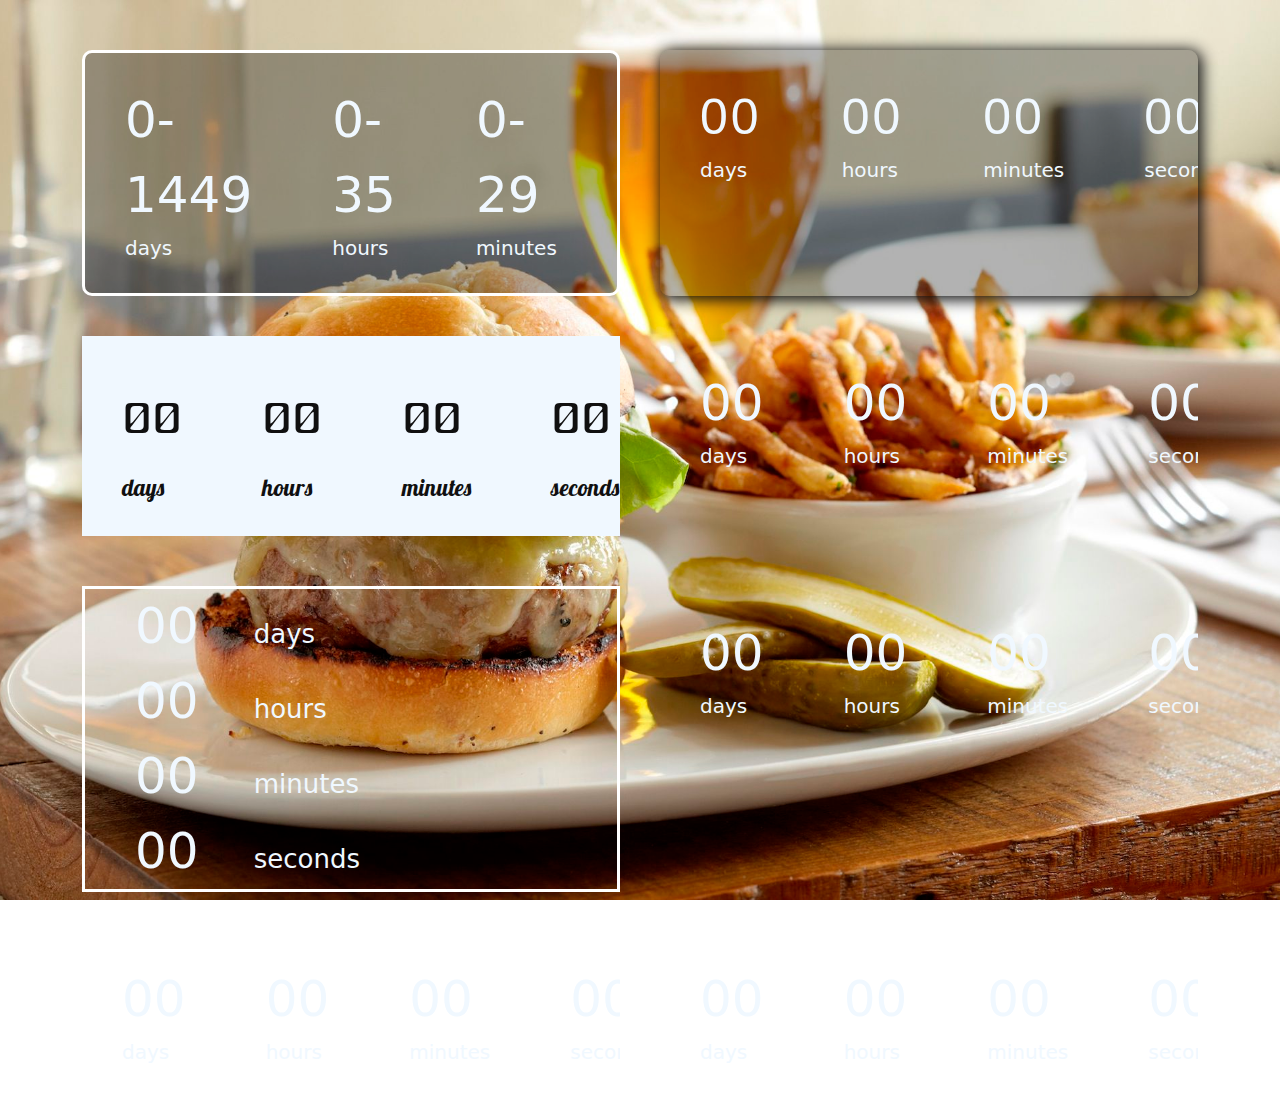
<file: index.html>
<!DOCTYPE html>
<html lang="en">
<head>
    <meta charset="UTF-8">
    <meta http-equiv="X-UA-Compatible" content="IE=edge">
    <meta name="viewport" content="width=device-width, initial-scale=1.0">
    <title>Document</title>
    
    <link rel="stylesheet" href="sources/css/bootstrap.min.css">
    <link rel="stylesheet" href="sources/css/all.min.css">
    <link rel="stylesheet" href="/sources/css/style.css">
</head>
<body>
    <div class="countdown-area padding-area">
        <div class="ota-wrapper">
            <div class="container">
                <div class="row">
                    <div class="col-12">
                        <div class="countdown-items items1">
                            <div class="ota-item ota-item1">
                                <div>
                                    <p id="days">00</p>
                                    <span>days</span>
                                </div>
                                <div>
                                    <p id="hours">00</p>
                                    <span>hours</span>
                                </div>
                                <div>
                                    <p id="minutes">00</p>
                                    <span>minutes</span>
                                </div>
                                <div>
                                    <p id="seconds">00</p>
                                    <span>seconds</span>
                                </div>
                            </div>
                            <div class="ota-item ota-item2">
                                <div>
                                    <p id="days2">00</p>
                                    <span>days</span>
                                </div>
                                <div>
                                    <p id="hours2">00</p>
                                    <span>hours</span>
                                </div>
                                <div>
                                    <p id="minutes2">00</p>
                                    <span>minutes</span>
                                </div>
                                <div>
                                    <p id="seconds2">00</p>
                                    <span>seconds</span>
                                </div>
                            </div>
                            <div class="ota-item ota-item3">
                                <div>
                                    <p id="days3">00</p>
                                    <span>days</span>
                                </div>
                                <div>
                                    <p id="hours3">00</p>
                                    <span>hours</span>
                                </div>
                                <div>
                                    <p id="minutes3">00</p>
                                    <span>minutes</span>
                                </div>
                                <div>
                                    <p id="seconds3">00</p>
                                    <span>seconds</span>
                                </div>
                            </div>
                            <div class="ota-item ota-item4">
                                <div>
                                    <p id="days">00</p>
                                    <span>days</span>
                                </div>
                                <div>
                                    <p id="hours">00</p>
                                    <span>hours</span>
                                </div>
                                <div>
                                    <p id="minutes">00</p>
                                    <span>minutes</span>
                                </div>
                                <div>
                                    <p id="seconds">00</p>
                                    <span>seconds</span>
                                </div>
                            </div>
                        </div>
                        <div class="countdown-items items2">   
                            <div class="ota-item ota-item5">
                                <div>
                                    <p id="days">00</p>
                                    <span>days</span>
                                </div>
                                <div>
                                    <p id="hours">00</p>
                                    <span>hours</span>
                                </div>
                                <div>
                                    <p id="minutes">00</p>
                                    <span>minutes</span>
                                </div>
                                <div>
                                    <p id="seconds">00</p>
                                    <span>seconds</span>
                                </div>
                            </div>
                            <div class="ota-item ota-item6">
                                <div>
                                    <p id="days2">00</p>
                                    <span>days</span>
                                </div>
                                <div>
                                    <p id="hours2">00</p>
                                    <span>hours</span>
                                </div>
                                <div>
                                    <p id="minutes2">00</p>
                                    <span>minutes</span>
                                </div>
                                <div>
                                    <p id="seconds2">00</p>
                                    <span>seconds</span>
                                </div>
                            </div>
                            <div class="ota-item ota-item7">
                                <div>
                                    <p id="days">00</p>
                                    <span>days</span>
                                </div>
                                <div>
                                    <p id="hours">00</p>
                                    <span>hours</span>
                                </div>
                                <div>
                                    <p id="minutes">00</p>
                                    <span>minutes</span>
                                </div>
                                <div>
                                    <p id="seconds">00</p>
                                    <span>seconds</span>
                                </div>
                            </div>
                            <div class="ota-item ota-item8">
                                <div>
                                    <p id="days">00</p>
                                    <span>days</span>
                                </div>
                                <div>
                                    <p id="hours">00</p>
                                    <span>hours</span>
                                </div>
                                <div>
                                    <p id="minutes">00</p>
                                    <span>minutes</span>
                                </div>
                                <div>
                                    <p id="seconds">00</p>
                                    <span>seconds</span>
                                </div>
                            </div>
                        </div>
                    </div>
                </div>
            </div>
        </div>
    </div>
    <script src="/sources/js/script.js"></script>
    <script src="sources/js/bootstrap.min.js"></script>
</body>
</html>
</file>
<file: sources/css/style.css>
@import url('https://fonts.googleapis.com/css2?family=Cute+Font&family=Lobster&display=swap');@import url('https://fonts.googleapis.com/css2?family=Cute+Font&family=Lobster&display=swap');
body {
    background-image: url(../../bargar.jpg);
    background-repeat: no-repeat;
    background-position: center;
    background-size: cover;
    background-position: sticky;
    background-attachment: fixed;
    margin: 0;
    padding: 0;
    
}
.countdown-items {
    margin: 0;
    display: grid;
    grid-gap: 40px;
    margin-top: 50px;
}
.countdown-items.items1 {
    grid-template-columns: repeat(2, 1fr);
}
.countdown-items.items2 {
    grid-template-columns: repeat(2, 1fr);
}
.ota-item {
    position: relative;
    overflow: hidden;
    display: flex;
    cursor: pointer;
}
.ota-item div {
    flex-basis: 200px;
    padding: 30px 40px;
    color: aliceblue;
}
.ota-item div p {
    font-size: 50px;
    margin-bottom: 0;
}
.ota-item div span {
    font-size: 20px;
}
.ota-item1 {
    border: 3px solid white;
    background-color: rgba(000, 000, 000, .3);
    border-radius: 10px;
}

.ota-item2 {
    box-shadow: 2px 2px 15px 2px #101010;
    background-color: rgba(000, 000, 000, .3);
    border-radius: 10px;
}
.ota-item2 div p{
    letter-spacing: 3px;
    font-family:Impact, Haettenschweiler, 'Arial Narrow Bold', sans-serif;
    border: none;
    
}
.ota-item3 {
    background-color: aliceblue;
   
}
.ota-item3 div {
    color: #101010;
}
.ota-item3 div p {
    font-family: 'Cute Font', cursive ;
    font-size: 70px;
}
.ota-item3 div span {
    font-family: 'Lobster', cursive;
    font-size: 23px;
}
.ota-item5 {
    border: 3px solid white;
    display:inline-block;
}
.ota-item5 div {
    padding: 0;
    
}
.ota-item5 div p {
    margin-left: 50px;
    display: inline-block;
    font-size: 50px;
}
.ota-item5 div span {  
margin-left: 50px;
margin-top: 0;
font-size: 26px;

}

/* Responsive */
@media screen and (max-width: 1200px) {
    .countdown-items.items1 {
        width: 100%;
        margin: 0;
        padding-top: 50px;
        }
    .ota-item div {
        flex-basis: 200px;
        padding: 30px 0px;
        padding-left: 20px;
    }
}
</file>
